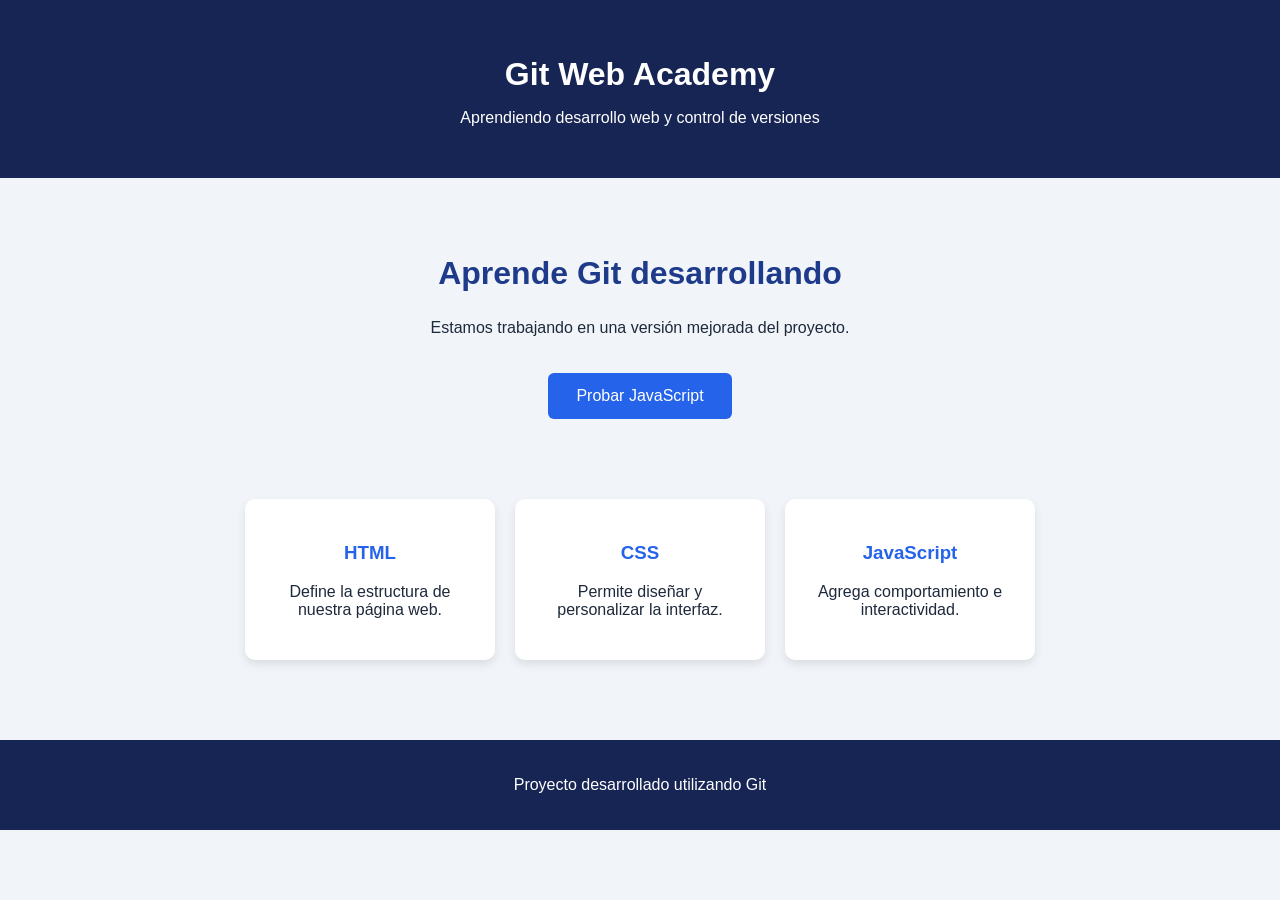
<file: index.html>
<!DOCTYPE html>
<html lang="es">

<head>

    <meta charset="UTF-8">

    <meta name="viewport"
          content="width=device-width, initial-scale=1.0">

    <title>Git Web Academy</title>

    <link rel="stylesheet" href="styles.css">

</head>
<body>

    <header>

        <h1>Git Web Academy</h1>

        <p>
            Aprendiendo desarrollo web y control de versiones
        </p>

    </header>


    <main>

        <section class="hero">

            <h2>Aprende Git desarrollando</h2>

            <p id="mensaje">
                Estamos trabajando en una versión mejorada del proyecto.
            </p>

            <button id="btnAccion">
                Probar JavaScript
            </button>

        </section>


        <section class="tarjetas">

            <article class="tarjeta">

                <h3>HTML</h3>

                <p>
                    Define la estructura de nuestra página web.
                </p>

            </article>


            <article class="tarjeta">

                <h3>CSS</h3>

                <p>
                    Permite diseñar y personalizar la interfaz.
                </p>

            </article>


            <article class="tarjeta">

                <h3>JavaScript</h3>

                <p>
                    Agrega comportamiento e interactividad.
                </p>

            </article>

        </section>

    </main>


    <footer>

        <p>
            Proyecto desarrollado utilizando Git
        </p>

    </footer>


    <script src="script.js"></script>

</body>

</html>
</file>
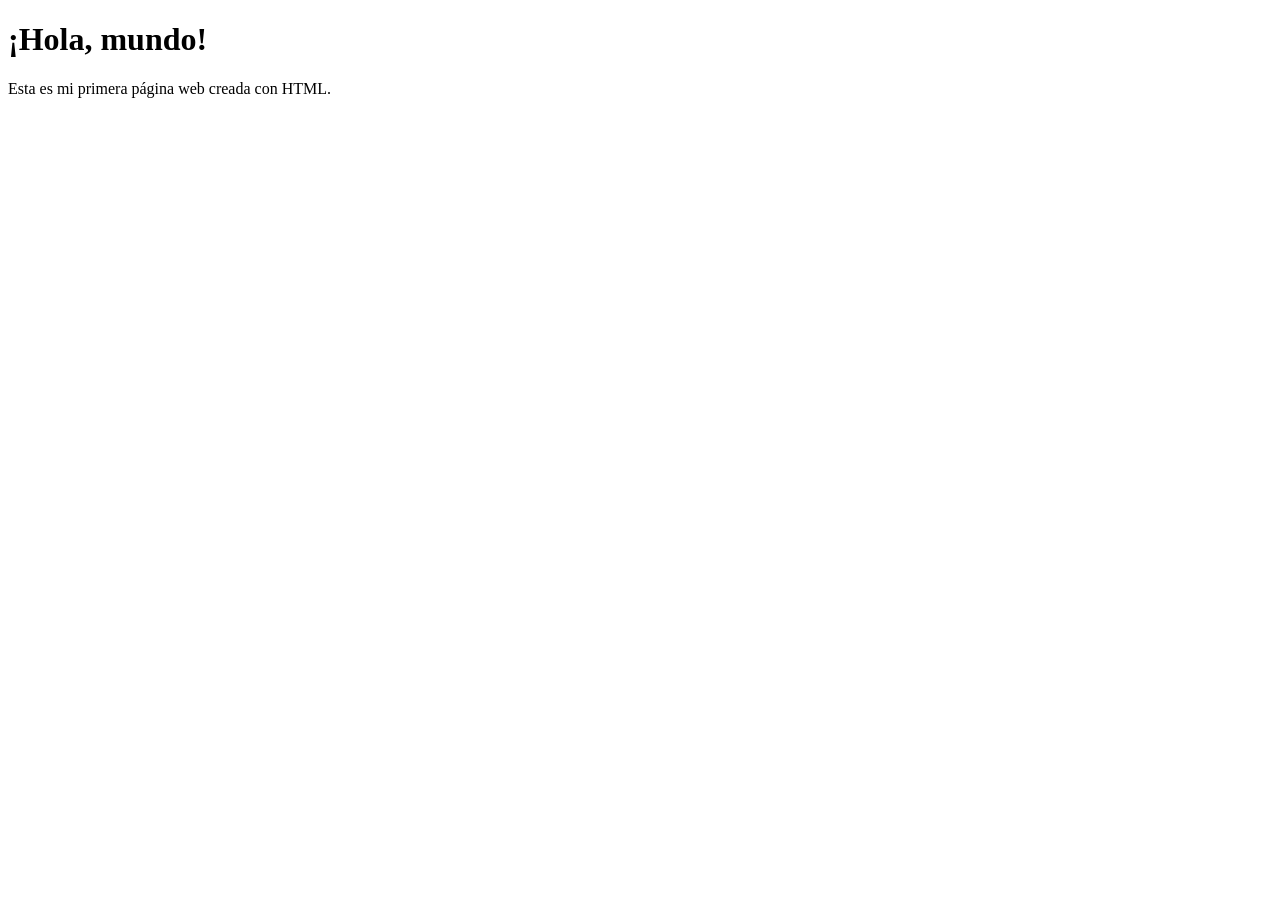
<file: index2.html>
<!DOCTYPE html>
<html lang="es">
<head>
    <meta charset="UTF-8">
    <meta name="viewport" content="width=device-width, initial-scale=1.0">
    <title>Mi primera página web</title>
</head>
<body>
    <h1>¡Hola, mundo!</h1>
    <p>Esta es mi primera página web creada con HTML.</p>
</body>
</html>
</file>
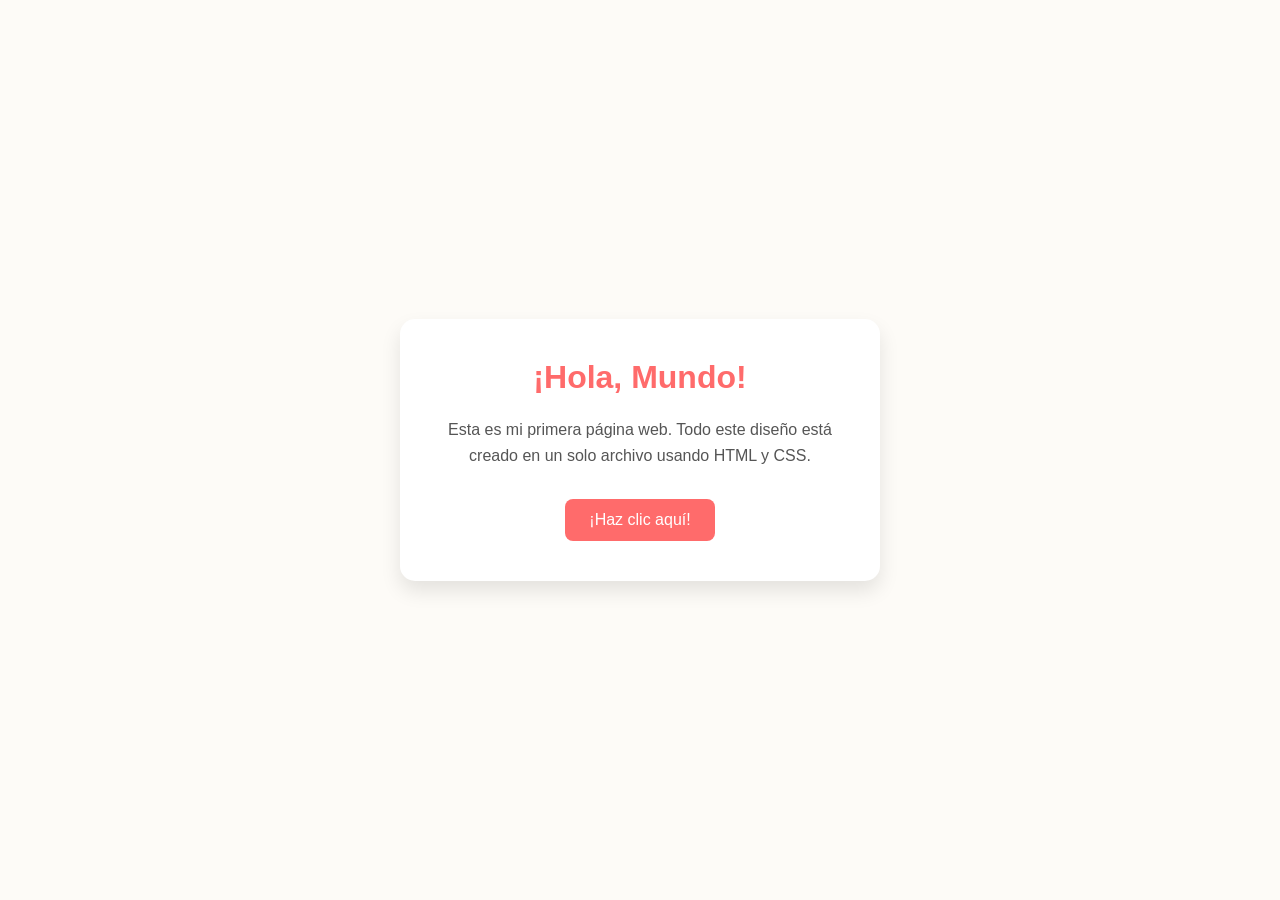
<file: Index3.html>
<!DOCTYPE html>
<html lang="es">
<head>
    <meta charset="UTF-8">
    <meta name="viewport" content="width=device-width, initial-scale=1.0">
    <title>Mi Primera Página Web</title>
    <style>
        /* Estilos para el fondo y la alineación */
        body {
            font-family: 'Segoe UI', Tahoma, Geneva, Verdana, sans-serif;
            background-color: #fdfbf7; /* Fondo cálido */
            margin: 0;
            display: flex;
            justify-content: center;
            align-items: center;
            height: 100vh;
        }

        /* Estilos de la tarjeta central */
        .tarjeta {
            background-color: white;
            padding: 40px;
            border-radius: 15px;
            box-shadow: 0 10px 20px rgba(0,0,0,0.1);
            text-align: center;
            max-width: 400px;
        }

        h1 {
            color: #ff6b6b; /* Color vibrante para el título */
            margin-top: 0;
        }

        p {
            line-height: 1.6;
            color: #555;
        }

        /* Estilos del botón */
        button {
            background-color: #ff6b6b;
            color: white;
            border: none;
            padding: 12px 24px;
            font-size: 16px;
            border-radius: 8px;
            cursor: pointer;
            transition: background-color 0.3s ease;
            margin-top: 15px;
        }

        button:hover {
            background-color: #ff4757; /* Cambia de color al pasar el ratón */
        }
    </style>
</head>
<body>

    <div class="tarjeta">
        <h1>¡Hola, Mundo!</h1>
        <p>Esta es mi primera página web. Todo este diseño está creado en un solo archivo usando HTML y CSS.</p>
        
        <!-- Este botón usa un poco de JavaScript -->
        <button onclick="saludar()">¡Haz clic aquí!</button>
    </div>

    <script>
        // Esta función hace que el botón muestre un mensaje
        function saludar() {
            alert("¡Felicidades por crear tu primera página web!");
        }
    </script>

</body>
</html>
</file>
<file: styles.css>
* {
box-sizing: border-box;
}
body {
margin: 0;
font-family: Arial, sans-serif;
background-color: #f1f5f9;
color: #1e293b;
}
header {
background-color: #172554;
color: white;
text-align: center;
padding: 35px;
}
header h1 {
margin-bottom: 10px;
}
.hero {
text-align: center;
padding: 50px 20px;
}
.hero h2 {
font-size: 32px;
color: #1e3a8a;
}
button {
margin-top: 20px;
background-color: #2563eb;
color: white;
border: none;
padding: 14px 28px;
border-radius: 6px;
cursor: pointer;
font-size: 16px;
}
button:hover {
background-color: #1d4ed8;
}
.tarjetas {
display: flex;
justify-content: center;
gap: 20px;
padding: 30px;
}
.tarjeta {
background-color: white;
width: 250px;
padding: 25px;
border-radius: 10px;
text-align: center;
box-shadow: 0 4px 10px rgba(0, 0, 0, 0.1);
}
.tarjeta h3 {
color: #2563eb;
}
footer {
margin-top: 50px;
background-color: #172554;
color: white;
text-align: center;
padding: 20px;
}
</file>
